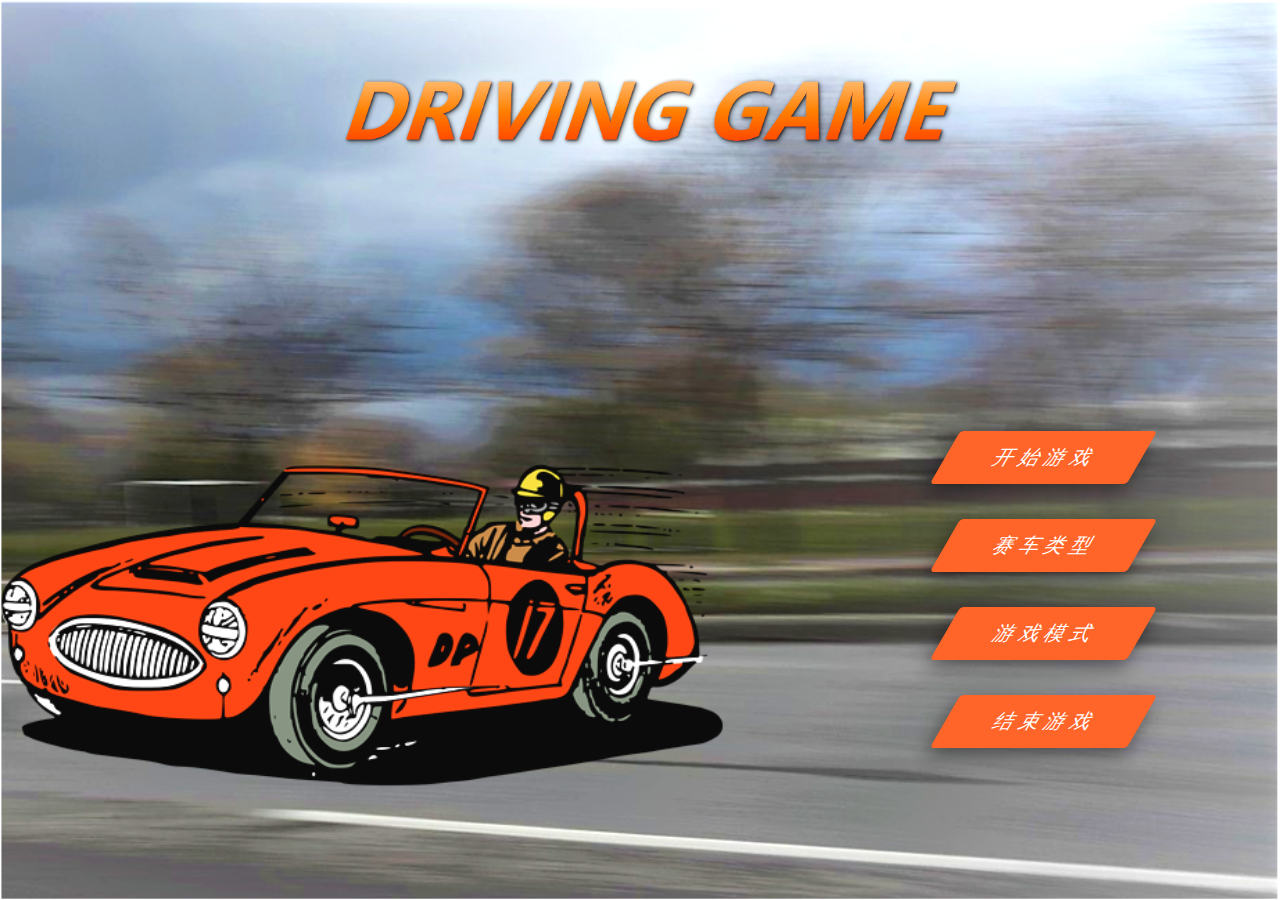
<file: Game/source/index.html>
<!DOCTYPE html>
<html lang="en">
<head>
    <meta charset="UTF-8">
    <title>Start</title>
    <link rel="stylesheet" type="text/css" href="../css/index.css"/>

    <script>
        function sendID(){
            var thisURL=document.URL;
            if(thisURL.indexOf('?')==-1)
                window.location.href='game.html';
            else
            {
                var str=thisURL.split('?')[1];
                window.location.href='game.html?'+str;
            }
        }
        function sendID1(){
            var thisURL=document.URL;
            if(thisURL.indexOf('?')==-1)
                window.location.href='model.html';
            else
            {
                var str=thisURL.split('?')[1];
                window.location.href='model.html?'+str;
            }
        }
        function sendID2(){
            var thisURL=document.URL;
            if(thisURL.indexOf('?')==-1)
                window.location.href='game-model.html';
            else
            {
                var str=thisURL.split('?')[1];
                window.location.href='game-model.html?'+str;
            }
        }
    </script>
</head>
<body style="margin: 0px">
<div class="background">
    <div id="name" style="text-align: center; margin-top:3%">
        <img src="../images/name.png" width="50%";height="30%">
    </div>
    <div class="btn_group">
        <ul>
            <li><button onclick="sendID()">开 始 游 戏</button></li>
            <li><button onclick="sendID1()">赛 车 类 型</button></li>
            <li><button onclick="sendID2()">游 戏 模 式</button></li>
            <li><button onclick="window.opener=null;window.open('','_self');window.close();window.parent.close(); ">结 束 游 戏</button></li>
        </ul>
    </div>
</div>
</body>
</html>
</file>
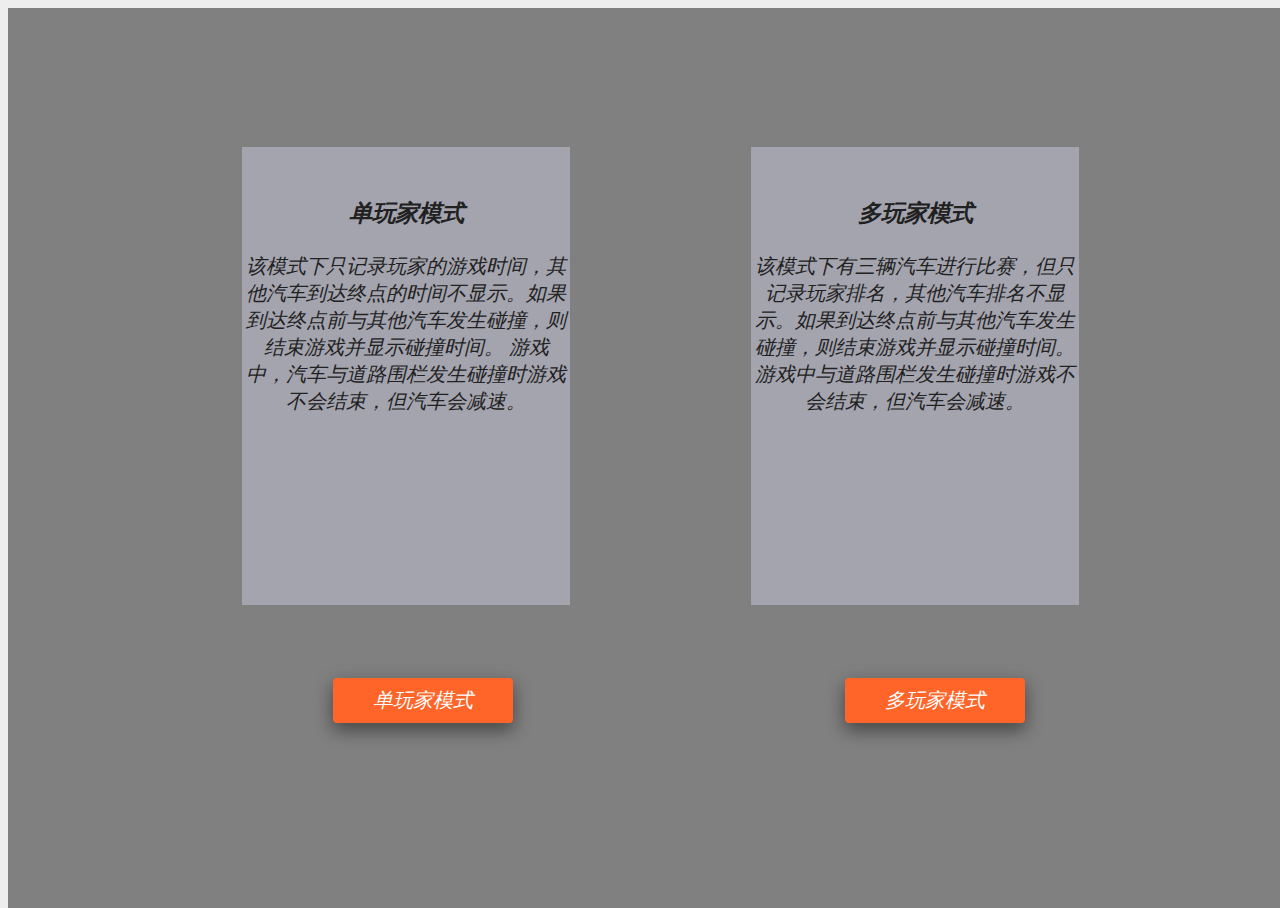
<file: Game/source/game-model.html>
<!DOCTYPE html>
<html lang="en">
<head>
    <meta charset="UTF-8">
    <title>Choose-Game - Model Previewer</title>

    <link href="../css/webglbook.css" rel="stylesheet" />
    <link href="../css/gamemode.css" rel="stylesheet" />
    <script src="../libs/Three.js"></script>
    <script src="../libs/jquery-1.6.4.js"></script>
    <script src="../libs/jquery.mousewheel.js"></script>
    <script src="../libs/RequestAnimationFrame.js"></script>
    <script src="../sim/sim.js"></script>
    <script src="modelViewer.js"></script>
    <script src="jsonModel.js"></script>
    <script>

        var modeID;

        function sendOneID()
        {
            var thisURL=document.URL;
            if(thisURL.indexOf('?')==-1)
            {
                window.location.href="index.html?"+"&"+6;
            }
            else
            {
                var str=thisURL.split('?')[1];
                var arr=str.split('&');
                if(arr[1]<6)
                    window.location.href="index.html?"+"&"+arr[1]+"&"+6;
                else
                {
                    if(arr[2])
                        window.location.href="index.html?"+"&"+arr[2]+"&"+6;
                    else
                        window.location.href="index.html?"+"&"+6;
                }
            }
            modeID=6;
        }
        function sendManyID()
        {
            var thisURL=document.URL;
            if(thisURL.indexOf('?')==-1)
            {
                window.location.href="index.html?"+"&"+7;
            }
            else
            {
                var str=thisURL.split('?')[1];
                var arr=str.split('&');
                if(arr[1]<6)
                    window.location.href="index.html?"+"&"+arr[1]+"&"+7;
                else
                {
                    if(arr[2])
                        window.location.href="index.html?"+"&"+arr[2]+"&"+7;
                    else
                        window.location.href="index.html?"+"&"+7;
                }
            }
            modeID=7;
        }

    </script>

</head>
<body>
<div id="background_div">
    <div>
        <button id="chooseone_but"onclick="sendOneID()">单玩家模式</button>
        <button id="choosemany_but"onclick="sendManyID()">多玩家模式</button>
    </div>
    <div>
        <div id="container">
            <br>
            <h3>单玩家模式</h3>
            <p>该模式下只记录玩家的游戏时间，其他汽车到达终点的时间不显示。如果到达终点前与其他汽车发生碰撞，则结束游戏并显示碰撞时间。
                游戏中，汽车与道路围栏发生碰撞时游戏不会结束，但汽车会减速。</p>
        </div>
        <div id="container1">
            <br>
            <h3>多玩家模式</h3>
            <p>该模式下有三辆汽车进行比赛，但只记录玩家排名，其他汽车排名不显示。如果到达终点前与其他汽车发生碰撞，则结束游戏并显示碰撞时间。
                游戏中与道路围栏发生碰撞时游戏不会结束，但汽车会减速。</p>
        </div>
    </div>
</div>
</body>
</html>
</file>
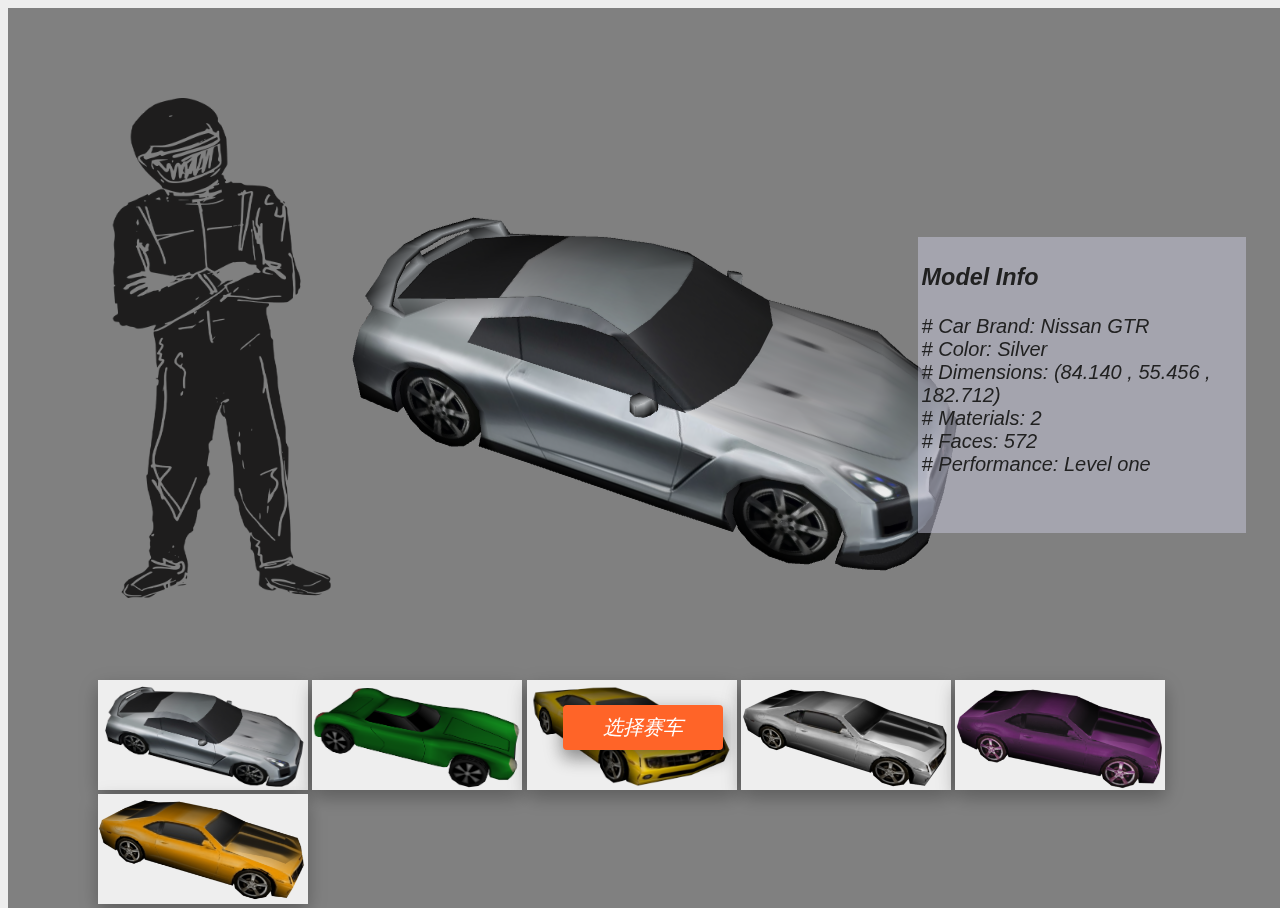
<file: Game/source/model.html>
﻿<!DOCTYPE html>
<html lang="en">
<head>
    <meta charset="UTF-8">
    <title>Game - Model Previewer</title>

    <link href="../css/webglbook.css" rel="stylesheet" />
    <link href="../css/model.css" rel="stylesheet" />
    <script src="../libs/Three.js"></script>
    <script src="../libs/jquery-1.6.4.js"></script>
    <script src="../libs/jquery.mousewheel.js"></script>
    <script src="../libs/RequestAnimationFrame.js"></script>
    <script src="../sim/sim.js"></script>
    <script src="modelViewer.js"></script>
    <script src="jsonModel.js"></script>
    <script>

        var app = null;
        var container = null;
        var currentModel = null;
        var modelID=0;

        //赛车模型信息
        var modelInfo = [
            // Model from Turbosquid
            // http://www.turbosquid.com/FullPreview/Index.cfm/ID/577061
            // Author: deluxe3D
            // http://www.turbosquid.com/Search/Artists/deluxe3D
            { id:0, modelClass : JSONModel,
                brand:"Nissan GTR",
                color: "Silver",
                performance:"Level one",
                url : "../models/Nissan GTR OBJ/Objects/NissanOBJ1.js",
                scale:0.02,
                rotation:{  x: Math.PI / 5,y: Math.PI / 3},
                model:null
            },

            // Model from Turbosquid
            // http://www.turbosquid.com/FullPreview/Index.cfm/ID/302272
            // Author: Phosphoer
            // http://www.turbosquid.com/Search/Artists/Phosphoer
            { id:1, modelClass : JSONModel,
                brand:"Nova",
                color: "Green",
                performance:"Level three",
                url : "../models/Nova Car/NovaCar.js",
                scale:0.65,
                position:{x:1.5},
                rotation:{ x: -Math.PI / 3, z:Math.PI / 3},
                model:null
            },

            // Model from Turbosquid
            // http://www.turbosquid.com/FullPreview/Index.cfm/ID/595293
            // Author: sakis25
            // http://www.turbosquid.com/Search/Artists/sakis25
            { id:2, modelClass : JSONModel,
                brand:"Camaro",
                color: "Golden",
                performance:"Level two",
                url : "../models/Camaro-1/Camaro.js",
                scale:0.15,
                position:{x:1.5},
                rotation:{ x: -Math.PI / 3, z:Math.PI / 3},
                model:null
            },

            { id:3, modelClass : JSONModel,
                brand:"Camaro",
                color: "Silver",
                performance:"Level two",
                url : "../models/Camaro-1/Camaro.js",
                scale:0.15,
                position:{x:1.5},
                map:"../models/Camaro-1/camaro_4.jpg",
                mapIndex:0,
                rotation:{ x: -Math.PI / 3, z:Math.PI / 3}, model:null},

            { id:4, modelClass : JSONModel,
                brand:"Camaro",
                color: "Purple",
                performance:"Level two",
                url : "../models/Camaro-1/Camaro.js",
                scale:0.15,
                position:{x:1.5},
                map:"../models/Camaro-1/camaro_3.jpg",
                mapIndex:0,
                rotation:{ x: -Math.PI / 3, z:Math.PI / 3}, model:null},

            { id:5, modelClass : JSONModel,
                brand:"Camaro",
                color: "Yellow",
                performance:"Level two",
                url : "../models/Camaro-1/Camaro.js",
                scale:0.15,
                position:{x:1.5},
                map:"../models/Camaro-1/camaro_2.jpg",
                mapIndex:0,
                rotation:{ x: -Math.PI / 3, z:Math.PI / 3}, model:null}
        ] ;

        function onModelLoaded(model, info)
        {
            var geometry = model.mesh.geometry;

            if(info.map)
            {
                var mesh= new THREE.Mesh(model.mesh.geometry, model.mesh.material);
                var material = mesh.geometry.materials[info.mapIndex];
                material.map = THREE.ImageUtils.loadTexture(info.map);
            }

            // 显示包围盒、材质数量和面数
            geometry.computeBoundingBox();
            var bbox = geometry.boundingBox;
            var width = bbox.x[1] - bbox.x[0];
            var height = bbox.y[1] - bbox.y[0];
            var depth = bbox.z[1] - bbox.z[0];

            var nMaterials = geometry.materials.length;
            var nFaces = geometry.faces.length;
            var nPlaces = 3;

            var statsHTML = "<h3>Model Info</h3># Car Brand: "+info.brand+"<br># Color: "+info.color+
                "<br># Dimensions: (" + width.toFixed(nPlaces) + " , " + height.toFixed(nPlaces)
                + " , " + depth.toFixed(nPlaces) + ")<br># Materials: " + nMaterials + "<br># Faces: "
                + nFaces+"<br># Performance: "+info.performance;

            info.model = model;
            info.stats = statsHTML;

            displayModelStats(statsHTML);
        }

        function displayModelStats(statsHTML)
        {
            var modelStats = document.getElementById("modelStats");
            modelStats.innerHTML = statsHTML;
            modelStats.style.display = "block";
        }

        function selectModel(id)
        {
                if (currentModel)
                {
                    app.removeModel(currentModel);
                }
                var model;
                var info = modelInfo[id];
                modelID=info.id;

                if (info.model)
                {
                    model = info.model;
                    displayModelStats(info.stats);
                }
                else
                {
                    model = new info.modelClass;
                    model.init(
                        {
                            url : info.url, scale:info.scale,
                            callback: function(model) {
                                onModelLoaded(model, info);
                            }
                        });
                }

                //设置模型位置信息
                if (info.position)
                {
                    model.object3D.position.set(info.position.x ? info.position.x : 0,
                        info.position.y ? info.position.y : 0,
                        info.position.z ? info.position.z : 0);

                }

                //设置模型旋转信息
                if (info.rotation)
                {
                    model.object3D.rotation.set(info.rotation.x ? info.rotation.x : 0,
                        info.rotation.y ? info.rotation.y : 0,
                        info.rotation.z ? info.rotation.z : 0);

                }
                //添加模型
                app.addModel(model);
                //设置当前模型
                currentModel = model;
        }

        function sendID()
        {
            var thisURL=document.URL;
            if(thisURL.indexOf('?')==-1)
            {
                window.location.href="index.html?"+"&"+modelID;
            }
            else
            {
                var str=thisURL.split('?')[1];
                var arr=str.split('&');
                if(arr[1]>5)
                    window.location.href="index.html?"+"&"+modelID+"&"+arr[1];
                else
                {
                    if(arr[2])
                        window.location.href="index.html?"+"&"+modelID+"&"+arr[2];
                    else
                        window.location.href="index.html?"+"&"+modelID;
                }
            }
        }

        $(document).ready(
            function() {
                container = document.getElementById("container");
                app = new ModelViewer();
                app.init({ container: container });
                app.run();
                selectModel(0);
            }
        );

    </script>

</head>
<body>
<div id="background_div">
    <div class="model_img">
        <img src="../images/model1.png" onclick="selectModel(0)"/>
        <img src="../images/model2.png" onclick="selectModel(1)"/>
        <img src="../images/model3.png" onclick="selectModel(2)"/>
        <img src="../images/model4.png" onclick="selectModel(3)"/>
        <img src="../images/model5.png" onclick="selectModel(4)"/>
        <img src="../images/model6.png" onclick="selectModel(5)"/>
    </div>
    <div>
        <button id="choose_but"onclick="sendID()">选择赛车</button>
    </div>
    <div id="modelStats"></div>
    <div id="container"></div>
    <div>
        <img id="racer" src="../images/racer.png">
    </div>
</div>
</body>
</html>
</file>
<file: Game/css/index.css>
.background
{
    width: 100%;
    height:100%;
    background: url("../images/start.png") no-repeat;
    background-size: 100% 100%;
    position: absolute;
    z-index: -1;
}
ul li
{
    list-style-type: none;
    padding-bottom: 15px;
}
button
{
    background-color: #FF6428;
    transform: skew(-30deg);
    padding:13px 50px;
    display: inline-block;
    border-radius: 4px;
    border: none;
    color: #FFFFFF;
    text-align: center;
    font-size: 20px;
    font-weight: 500;
    transition: all 0.5s;
    cursor: pointer;
    margin: 10px;
    box-shadow: 0 8px 16px 0 rgba(0,0,0,0.25), 0 6px 20px 0 rgba(0,0,0,0.25);
}
button:hover
{
    background-color: #FF3C00;
    box-shadow: 0 22px 36px 0 rgba(0,0,0,0.25), 0 27px 70px 0 rgba(0,0,0,0.25);
}
.btn_group
{
    width: auto;
    position: absolute;
    right: 10%;
    top: 45%;
}
</file>
<file: Game/css/webglbook.css>
* {
    font-family: Arial;
    font-style: italic;
}

body {
	background-color:#eeeeee;
	color:#212121;
}

#container {
	z-index:-1;
}
</file>
<file: Game/css/gamemode.css>
#background_div
{
    position:absolute;
    z-index: -1;
    width: 100%;
    height: 100%;
    background: grey;
}

button
{
    width:auto;
    background-color: #FF6428;
    padding:9px 40px;
    display: inline-block;
    border-radius: 4px;
    border: none;
    color: #FFFFFF;
    text-align: center;
    font-size: 20px;
    font-weight: 500;
    transition: all 0.5s;
    cursor: pointer;
    margin: 5px;
    box-shadow: 0 8px 16px 0 rgba(0,0,0,0.25), 0 6px 20px 0 rgba(0,0,0,0.25);
}

button:hover
{
    background-color: #FF3C00;
    box-shadow: 0 22px 36px 0 rgba(0,0,0,0.25), 0 27px 70px 0 rgba(0,0,0,0.25);
}

#chooseone_but
{
    position: absolute;
    left:25%;
    bottom: 20%;
}

#choosemany_but
{
    position: absolute;
    left: 65%;
    bottom: 20%;
}

#container {
    width:25%;
    height:50%;
    left:18%;
    top:15%;
    margin:4px;
    padding:4px;
    background-color:rgba(200, 200, 220, .5);
    font-size:20px;
    position:absolute;
    text-align: center;
}

#container1 {
    width: 25%;
    height: 50%;
    right: 16%;
    top: 15%;
    margin: 4px;
    padding: 4px;
    background-color: rgba(200, 200, 220, .5);
    font-size: 20px;
    position: absolute;
    text-align: center;
}
</file>
<file: Game/css/model.css>
#background_div
{
    position:absolute;
    z-index: -1;
    width: 100%;
    height: 100%;
    background: grey;
}
#container {
    position:absolute;
    width:95%;
    height:80%;
}

#modelStats {
    width:25%;
    height:32%;
    right:3%;
    top:25%;
    margin:4px;
    padding:4px;
    background-color:rgba(200, 200, 220, .5);
    font-size:20px;
    position:absolute;
    display:none;
}

.model_img
{
    position: absolute;
    bottom: 0;
    left: 7%;
}
img
{
    width: 210px;
    height: 110px;
    box-shadow: 0 8px 16px 0 rgba(0,0,0,0.15), 0 6px 20px 0 rgba(0,0,0,0.15);
}
img:hover
{
    border: 5px solid orangered;
    box-shadow: 0 22px 26px 0 rgba(0,0,0,0.25), 0 27px 30px 0 rgba(0,0,0,0.25);
}

img:active
{
    border-color: orangered;
}

#racer
{
    position: absolute;
    box-shadow: none;
    width: 300px;
    height: 500px;
    top:10%;
    left:5%;
}

#racer:hover
{
    border: none;
    box-shadow: none;
}

button
{
    width:auto;
    background-color: #FF6428;
    padding:9px 40px;
    display: inline-block;
    border-radius: 4px;
    border: none;
    color: #FFFFFF;
    text-align: center;
    font-size: 20px;
    font-weight: 500;
    transition: all 0.5s;
    cursor: pointer;
    margin: 5px;
    box-shadow: 0 8px 16px 0 rgba(0,0,0,0.25), 0 6px 20px 0 rgba(0,0,0,0.25);
    position:absolute;
    bottom:17%;
    left:43%;
}

button:hover
{
    background-color: #FF3C00;
    box-shadow: 0 22px 36px 0 rgba(0,0,0,0.25), 0 27px 70px 0 rgba(0,0,0,0.25);
}
</file>
